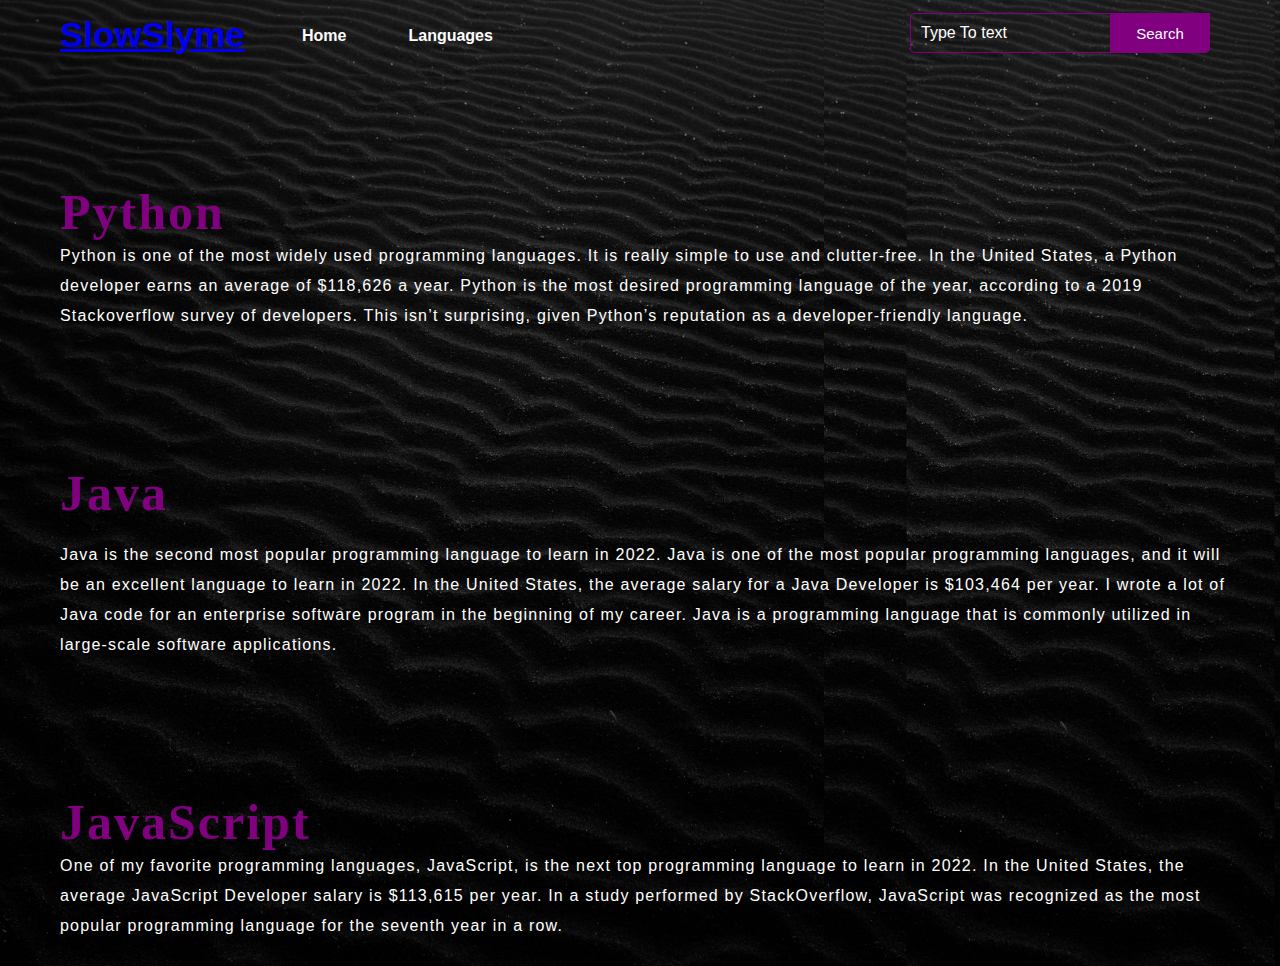
<file: information.html>
<!DOCTYPE html>
<html lang="en">
<head>
    <title>What name you think is good for this page?</title>
    <link rel="stylesheet" href="stttyle.css">
</head>
<body>

    <div class="main">
        <div class="navbar">
            <div class="icon">
                <h2 class="logo"><a href="index.html">SlowSlyme</h2>
            </div>

            <div class="menu">
                <ul>
                    <li><a href="index.html">Home</a></li>
                    <li><a href="services.html">Languages</a></li>
                    <li><a href=""></a></li>
                </ul>
            </div>

            <div class="search">
                <input class="srch" type="search" name="" placeholder="Type To text">
                <a href="#"> <button class="btn">Search</button></a>
            </div>

        </div> 
        <div class="content">
            <h1>Python</h1>
            <p class="par">Python is one of the most widely used programming languages. It is really simple to use and clutter-free.

                In the United States, a Python developer earns an average of $118,626 a year.
                
                Python is the most desired programming language of the year, according to a 2019 Stackoverflow survey of developers. This isn’t surprising, given Python’s reputation as a developer-friendly language. </p>
            <h1>Java</h1><br>
            <p class="par"> Java is the second most popular programming language to learn in 2022. Java is one of the most popular programming languages, and it will be an excellent language to learn in 2022.

                In the United States, the average salary for a Java Developer is $103,464 per year.
                
                I wrote a lot of Java code for an enterprise software program in the beginning of my career. Java is a programming language that is commonly utilized in large-scale software applications.
            <h1>JavaScript </h1>
            <p class="par">One of my favorite programming languages, JavaScript, is the next top programming language to learn in 2022.

                In the United States, the average JavaScript Developer salary is $113,615 per year.
                
                In a study performed by StackOverflow, JavaScript was recognized as the most popular programming language for the seventh year in a row.
                
                </p>
        
    </div>
    </body>
</file>
<file: stttyle.css>
*{
    margin: 0;
    padding: 0;
}

.main{
    width: 100%;
    background: linear-gradient(to top, rgba(0,0,0,0.5)50%,rgba(0,0,0,0.5)50%), url(PPA.png);
    background-position:center;
    background-size:cover;    
    height: 109%;
}

.navbar{
    width: 1200px;
    height: 75px;
    margin: auto;
}

.icon{
    width: 200px;
    float: left;
    height: 70px;
}

.logo{
    color: white;
    font-size: 35px;
    font-family: Arial;
    padding-left: 20px;
    float: left;
    padding-top: 10px;
    margin-top: 5px
}

.menu{
    width: 400px;
    float: left;
    height: 70px;
}

ul{
    float: left;
    display: flex;
    justify-content: center;
    align-items: center;
}

ul li{
    list-style: none;
    margin-left: 62px;
    margin-top: 27px;
    font-size: 16px;
}

ul li a{
    text-decoration: none;
    color: #fff;
    font-family: Arial;
    font-weight: bold;
    transition: 0.4s ease-in-out;
}

ul li a:hover{
    color: purple;
}

.search{
    width: 330px;
    float: left;
    margin-left: 270px;
}

.srch{
    font-family: 'Times New Roman';
    width: 200px;
    height: 40px;
    background: transparent;
    border: 1px solid purple;
    margin-top: 13px;
    color: #fff;
    border-right: none;
    font-size: 16px;
    float: left;
    padding: 10px;
    border-bottom-left-radius: 5px;
    border-top-left-radius: 5px;
}

.btn{
    width: 100px;
    height: 40px;
    background: purple;
    border: 2px solid purple;
    margin-top: 13px;
    color: #fff;
    font-size: 15px;
    border-bottom-right-radius: 5px;
    border-bottom-right-radius: 5px;
    transition: 0.2s ease;
    cursor: pointer;
}
.btn:hover{
    color: rgb(170, 14, 14);
}

.btn:focus{
    outline: none;
}

.srch:focus{
    outline: none;
}

.content{
    width: 1200px;
    height: auto;
    margin: auto;
    color: #fff;
    position: relative;
}

.content .par{
    padding-left: 20px;
    padding-bottom: 25px;
    font-family: Arial;
    letter-spacing: 1.2px;
    line-height: 30px;
}

.content h1{
    font-family: 'Times New Roman';
    font-size: 50px;
    padding-left: 20px;
    margin-top: 9%;
    letter-spacing: 2px;
    color: purple
}

.content .cn{
    width: 160px;
    height: 40px;
    background: purple;
    border: none;
    margin-bottom: 10px;
    margin-left: 20px;
    font-size: 18px;
    border-radius: 10px;
    cursor: pointer;
    transition: .4s ease;
    
}

.content .cn a{
    text-decoration: none;
    color: #000;
    transition: .3s ease;
}

.cn:hover{
    background-color: #fff;
}

.content span{
    color: purple;
    font-size: 65px
}

.form{
    width: 250px;
    height: 380px;
    background: linear-gradient(to top, rgba(0,0,0,0.8)50%,rgba(0,0,0,0.8)50%);
    position: absolute;
    top: 40px;
    left: 870px;
    transform: translate(0%,-5%);
    border-radius: 10px;
    padding: 25px;
}

.form h2{
    width: 220px;
    font-family: sans-serif;
    text-align: center;
    color: purple;
    font-size: 22px;
    background-color: #fff;
    border-radius: 10px;
    margin: 2px;
    padding: 8px;
}

.form input{
    width: 240px;
    height: 35px;
    background: transparent;
    border-bottom: 1px solid purple;
    border-top: none;
    border-right: none;
    border-left: none;
    color: #fff;
    font-size: 15px;
    letter-spacing: 1px;
    margin-top: 30px;
    font-family: sans-serif;
}

.form input:focus{
    outline: none;
}

::placeholder{
    color: #fff;
    font-family: Arial;
}

.btnn{
    width: 240px;
    height: 40px;
    background: purple;
    border: none;
    margin-top: 30px;
    font-size: 18px;
    border-radius: 10px;
    cursor: pointer;
    color: #fff;
    transition: 0.4s ease;
}
.btnn:hover{
    background: #fff;
    color: purple;
}
.btnn a{
    text-decoration: none;
    color: #000;
    font-weight: bold;
}
.form .link{
    font-family: Arial, Helvetica, sans-serif;
    font-size: 17px;
    padding-top: 20px;
    text-align: center;
}
.form .link a{
    text-decoration: none;
    color: purple;
}
.liw{
    padding-top: 15px;
    padding-bottom: 10px;
    text-align: center;
}
.icons a{
    text-decoration: none;
    color: #fff;
}
.icons ion-icon{
    color: #fff;
    font-size: 30px;
    padding-left: 14px;
    padding-top: 5px;
    transition: 0.3s ease;
}
.icons ion-icon:hover{
    color: purple;
}
</file>
